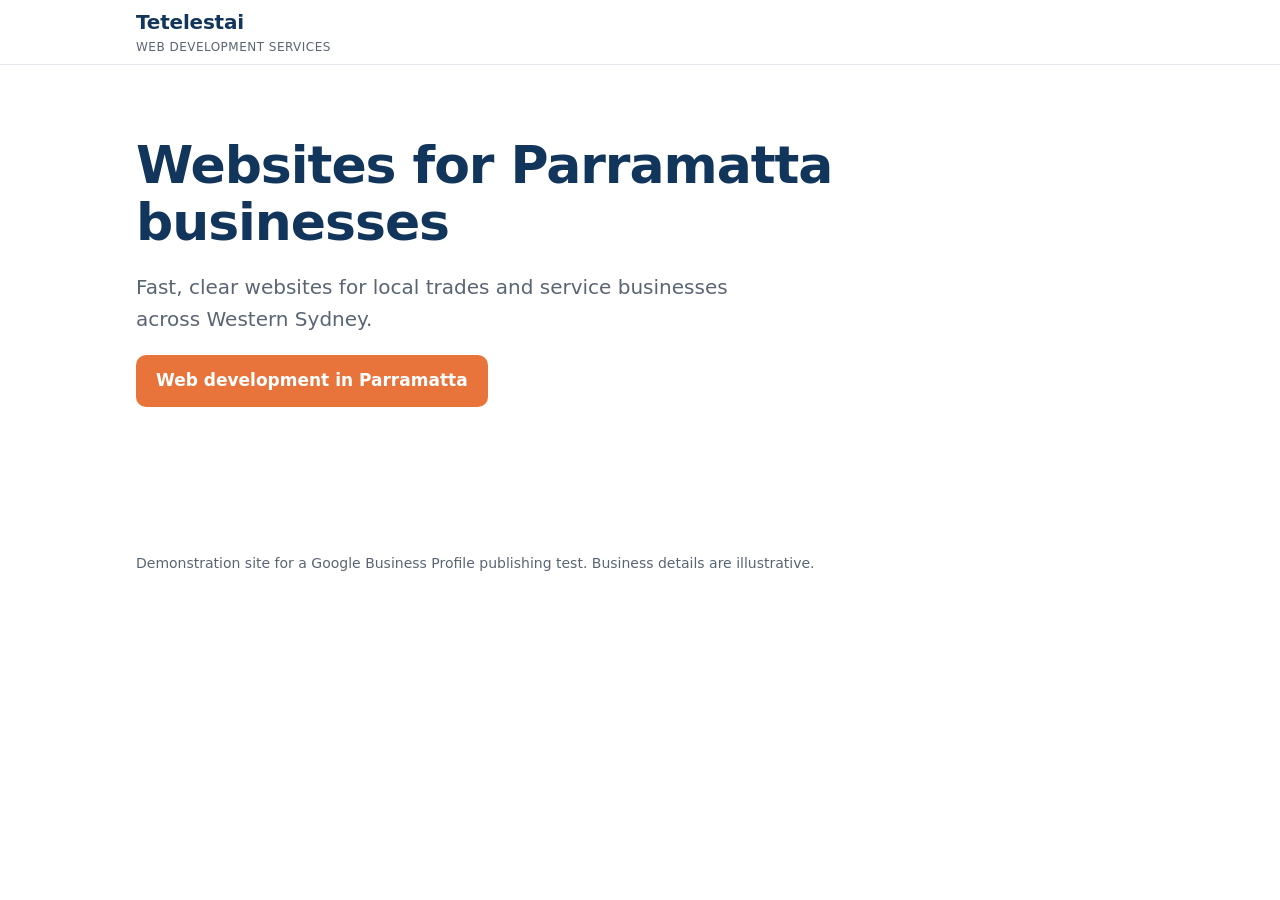
<file: index.html>
<!doctype html>
<html lang="en-AU">
<head>
<meta charset="utf-8">
<meta name="viewport" content="width=device-width, initial-scale=1">
<meta name="robots" content="noindex, nofollow">
<title>Tetelestai Web Development Services</title>
<link rel="stylesheet" href="assets/site.css">
</head>
<body>
<header class="bar"><div class="wrap"><a class="brand" href="./">Tetelestai<span>Web Development Services</span></a></div></header>
<main class="wrap home">
  <h1>Websites for Parramatta businesses</h1>
  <p class="lede">Fast, clear websites for local trades and service businesses across Western Sydney.</p>
  <p><a class="button" href="web-development-parramatta/">Web development in Parramatta</a></p>
</main>
<footer class="foot"><div class="wrap">Demonstration site for a Google Business Profile publishing test. Business details are illustrative.</div></footer>
</body>
</html>
</file>
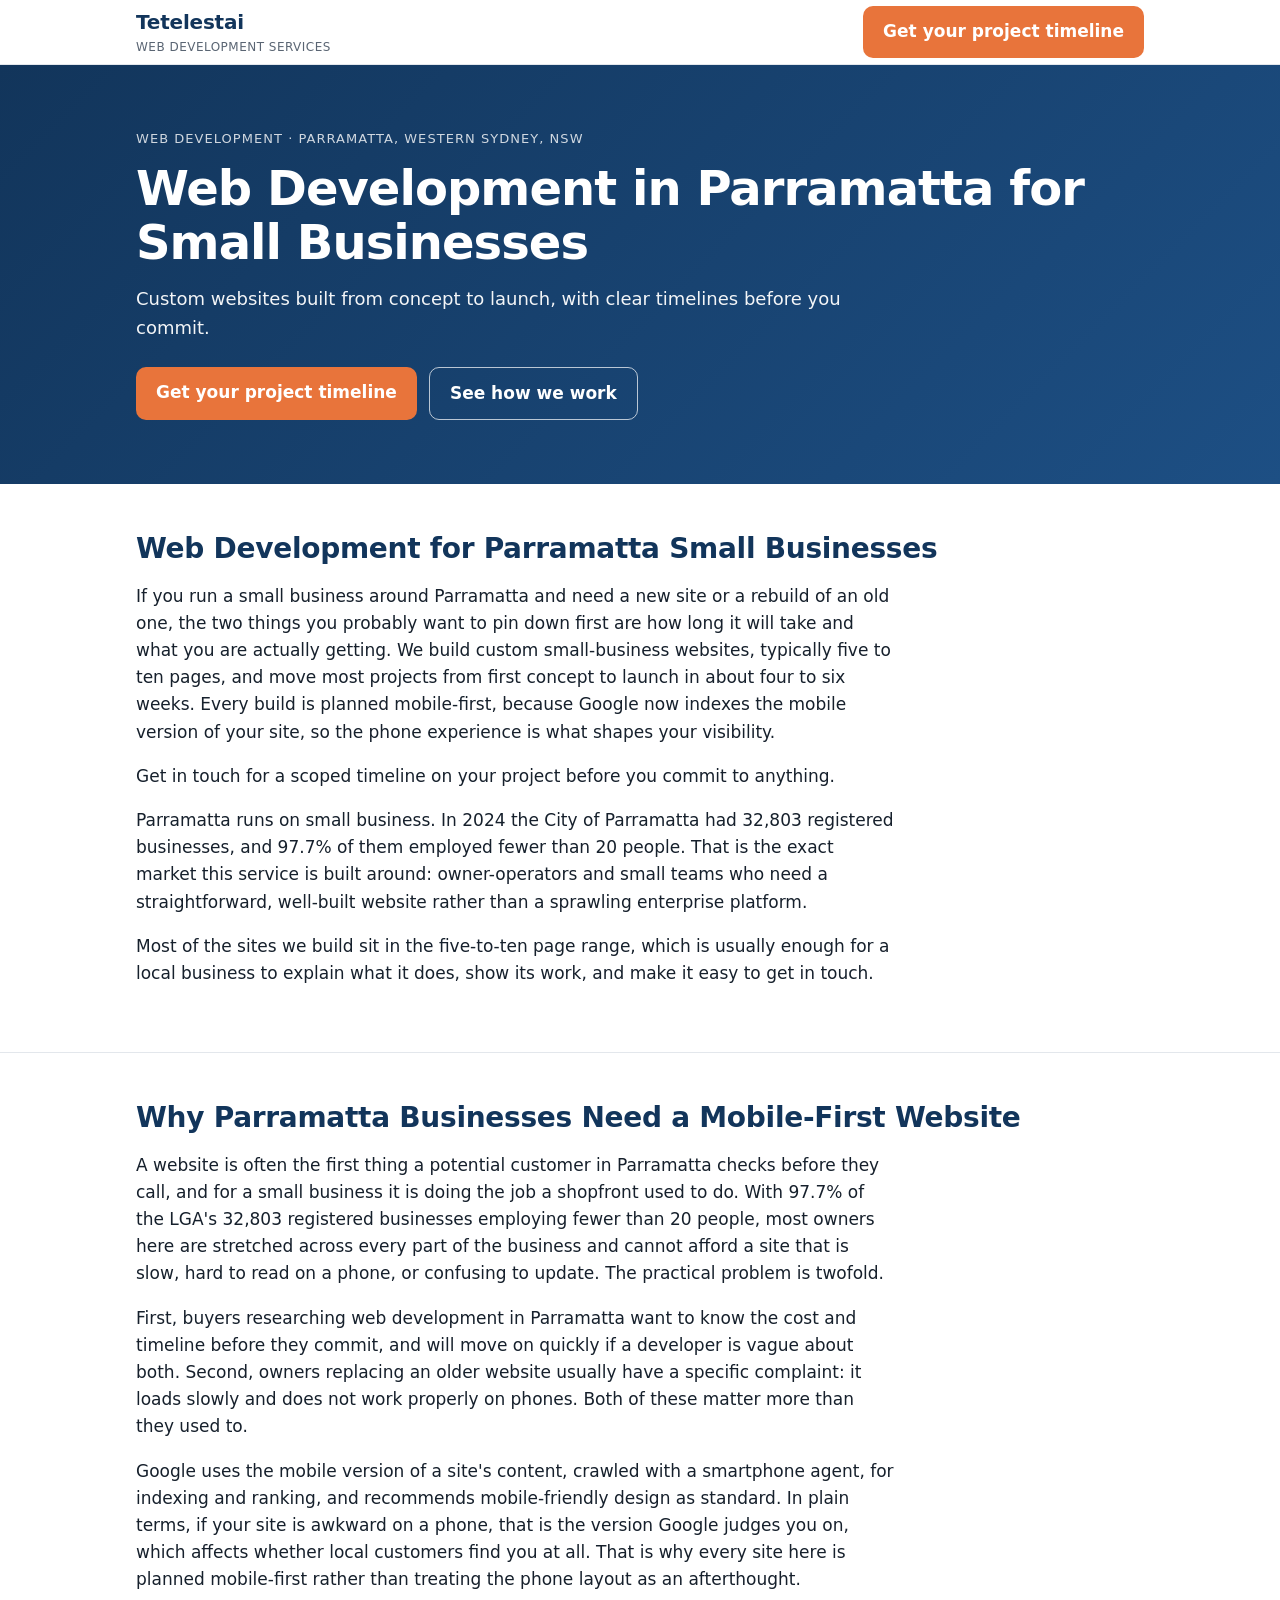
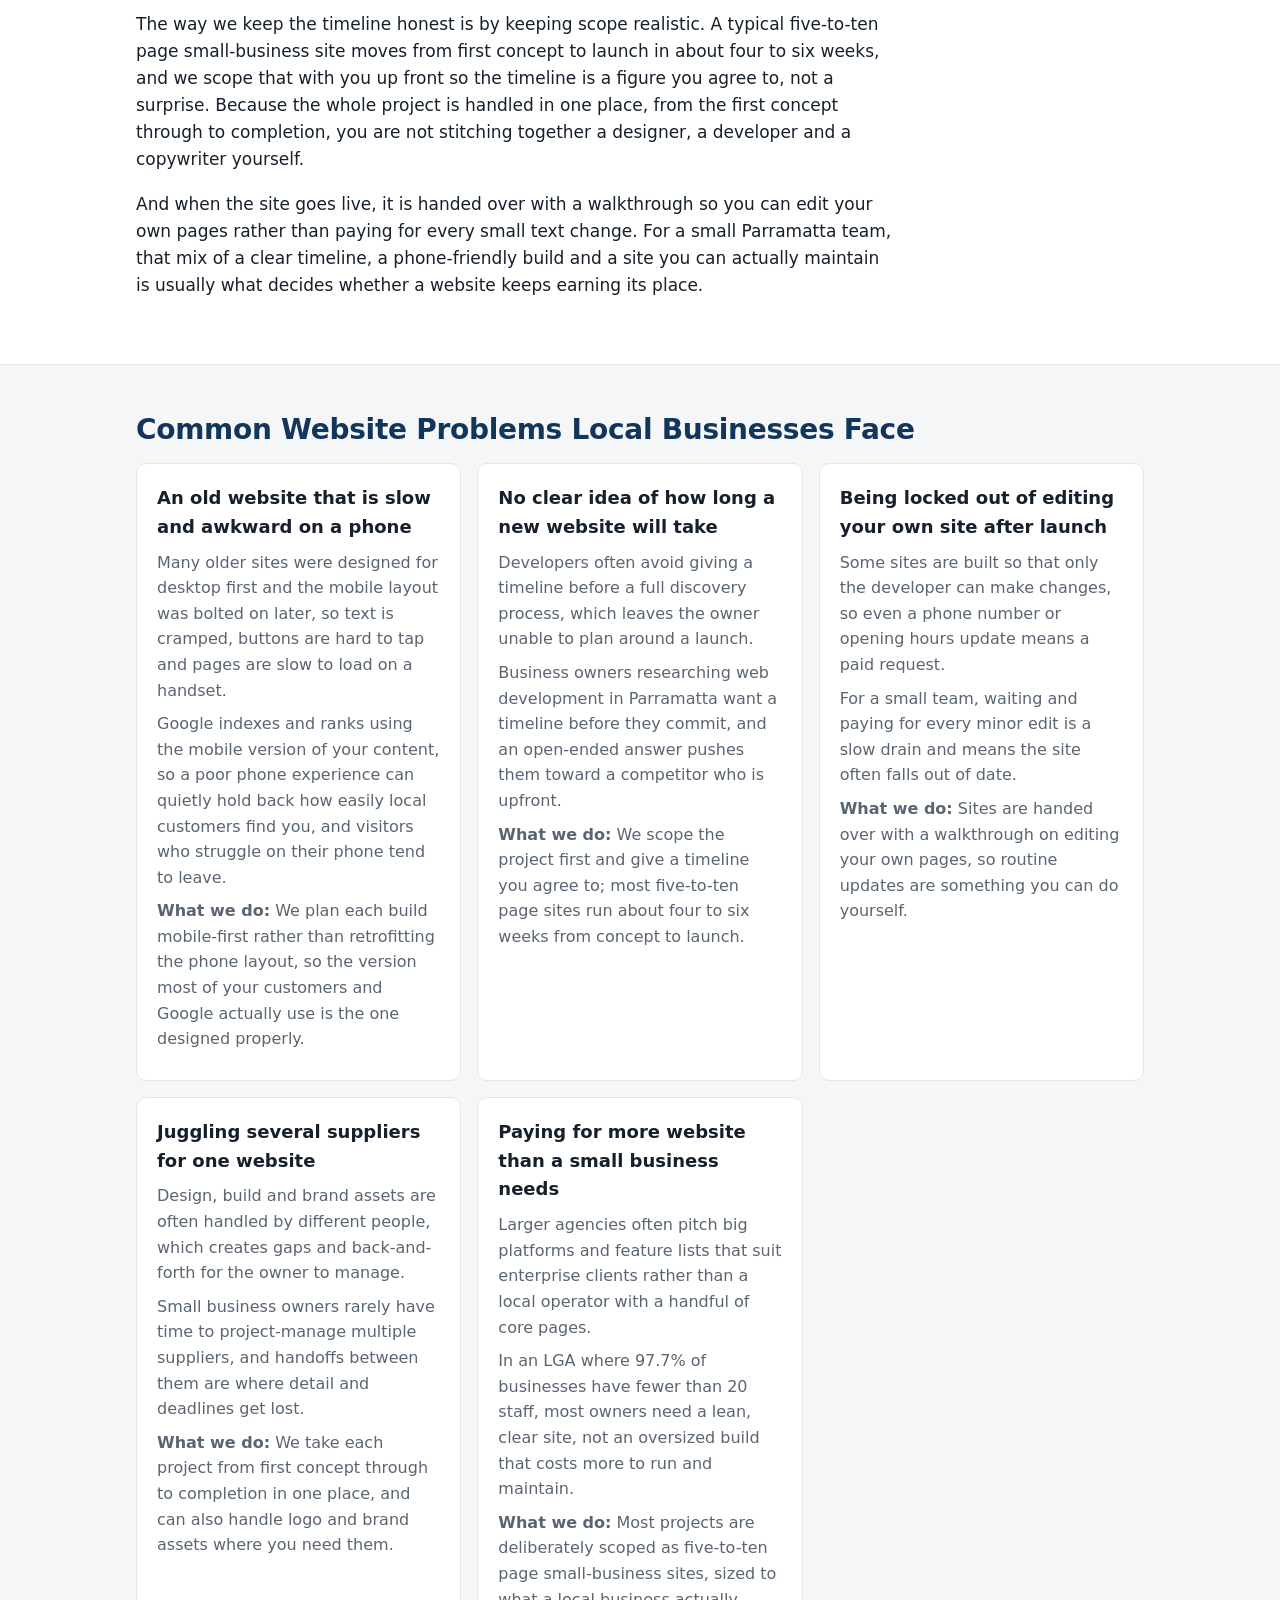
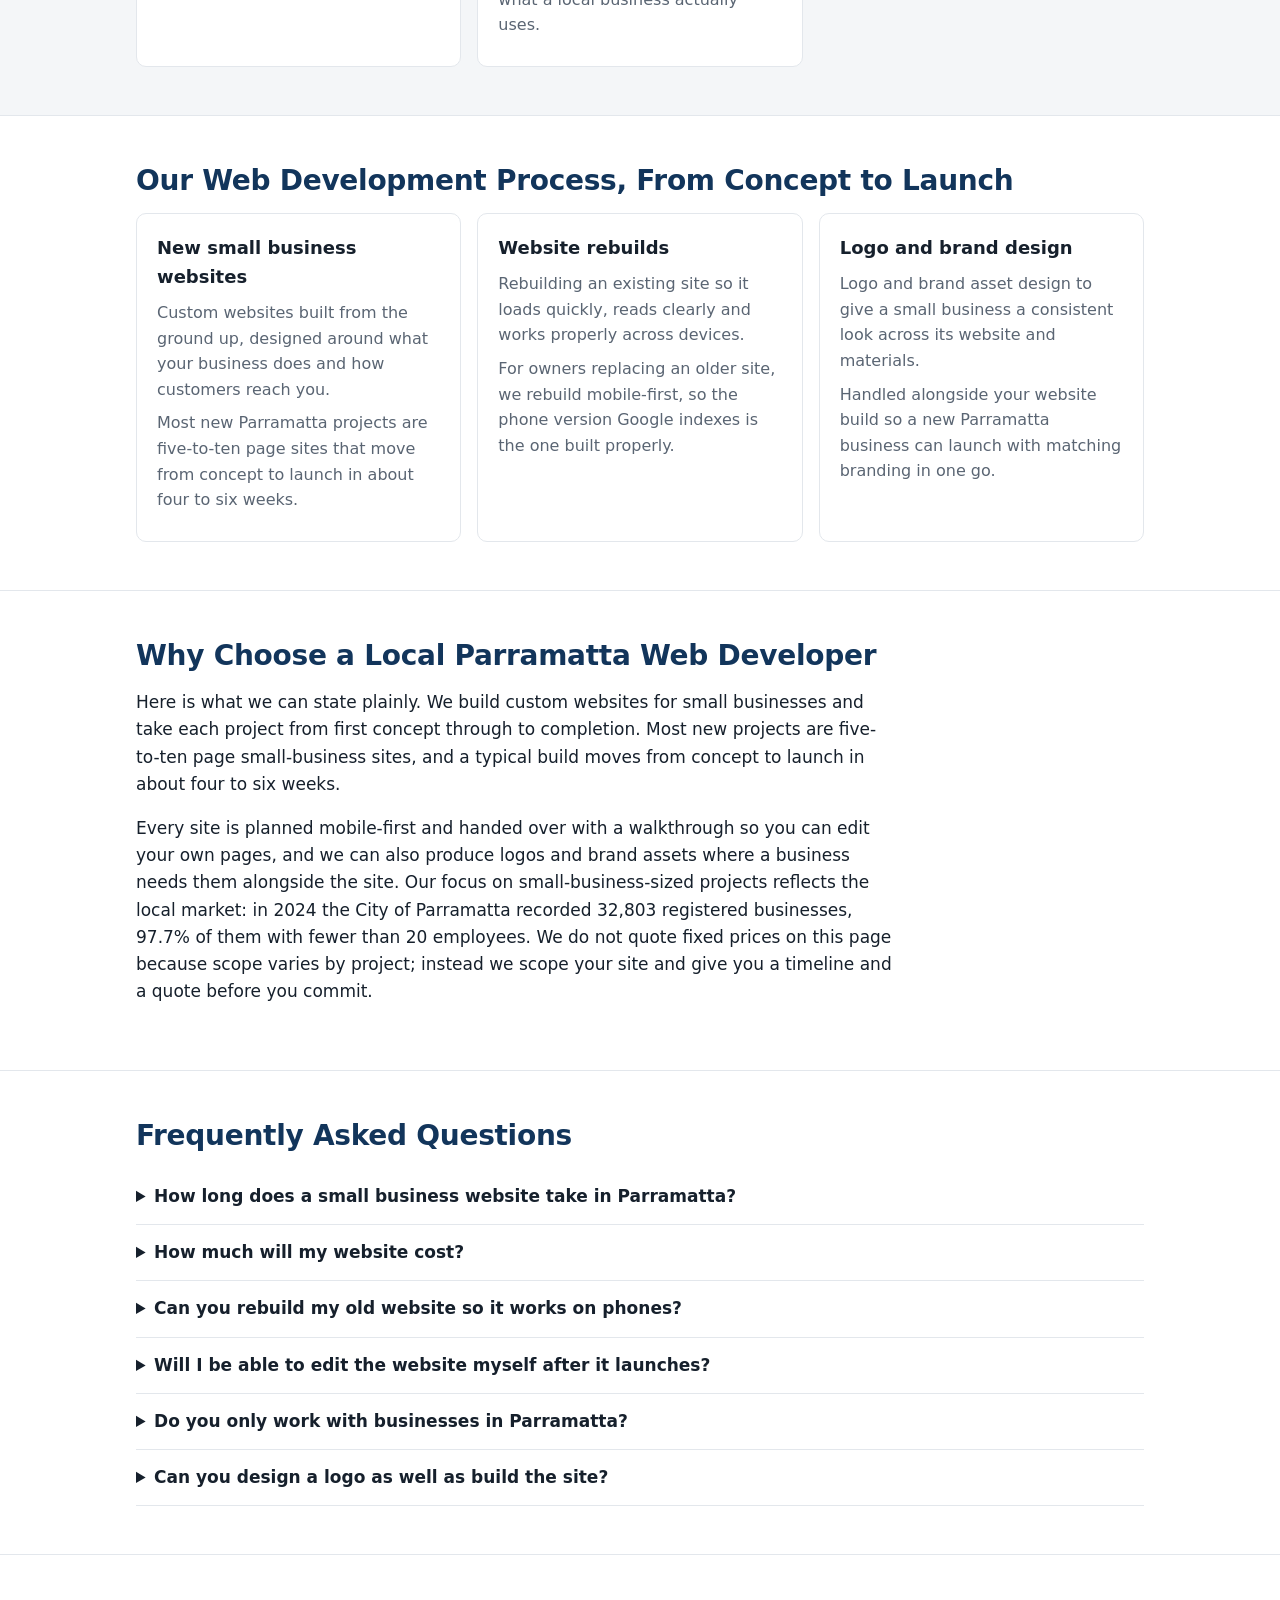
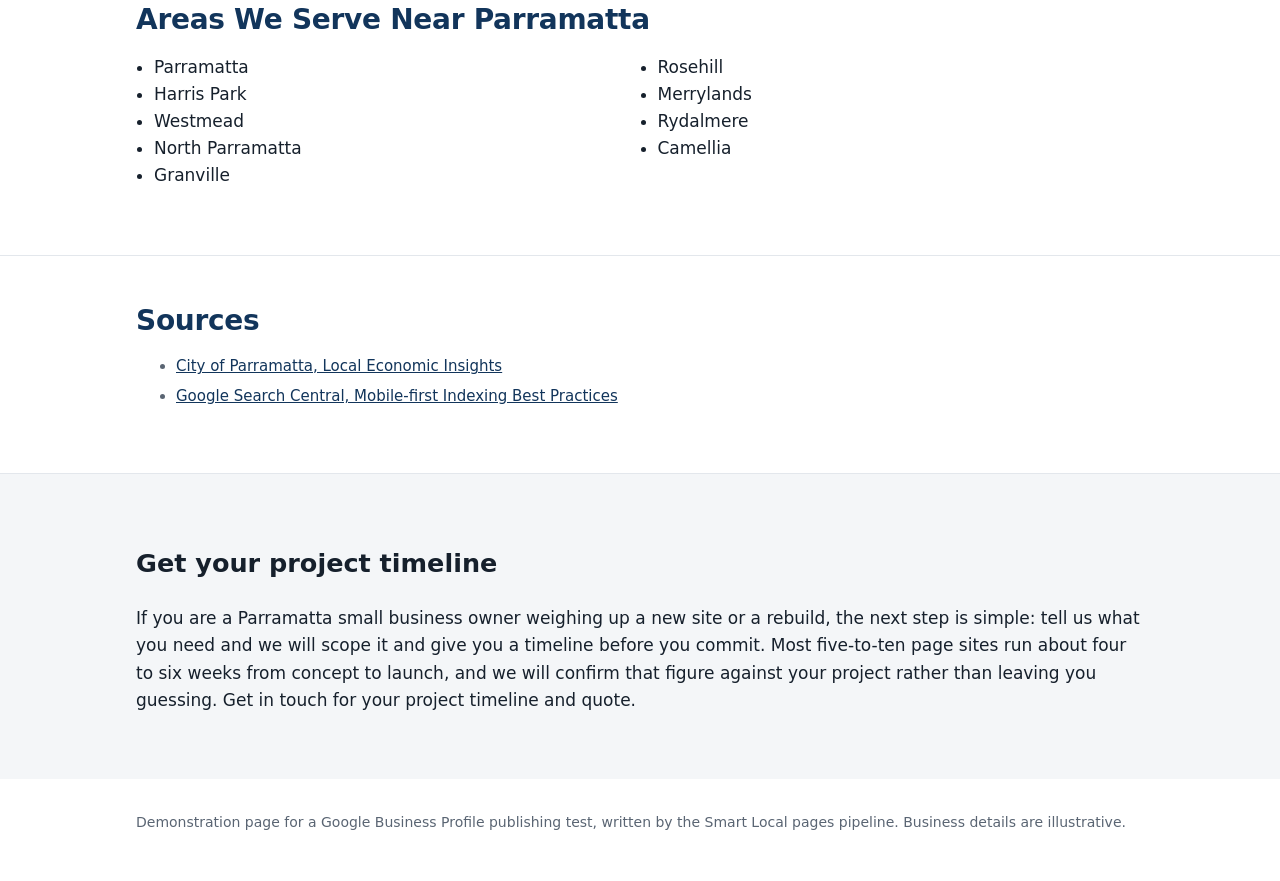
<file: web-development-parramatta/index.html>
<!doctype html>
<html lang="en-AU">
<head>
<meta charset="utf-8">
<meta name="viewport" content="width=device-width, initial-scale=1">
<meta name="robots" content="noindex, nofollow">
<title>Web Development Parramatta | Small Business Websites</title>
<meta name="description" content="Web development in Parramatta for small businesses. Mobile-first sites built from concept to launch, with clear timelines before you commit.">
<link rel="canonical" href="https://ian-gabriel-paulmino.github.io/tetelestai-test-site/web-development-parramatta/">
<link rel="stylesheet" href="../assets/site.css">
</head>
<body>
<header class="bar"><div class="wrap"><a class="brand" href="../">Tetelestai<span>Web Development Services</span></a><a class="button" href="#start">Get your project timeline</a></div></header>
<section class="hero"><div class="wrap">
  <p class="eyebrow">Web development &middot; Parramatta, Western Sydney, NSW</p>
  <h1>Web Development in Parramatta for Small Businesses</h1>
  <p>Custom websites built from concept to launch, with clear timelines before you commit.</p>
  <div class="actions"><a class="button" href="#start">Get your project timeline</a><a class="button ghost" href="#services">See how we work</a></div>
</div></section>
<main>
<section class="section"><div class="wrap"><h2>Web Development for Parramatta Small Businesses</h2><p>If you run a small business around Parramatta and need a new site or a rebuild of an old one, the two things you probably want to pin down first are how long it will take and what you are actually getting. We build custom small-business websites, typically five to ten pages, and move most projects from first concept to launch in about four to six weeks. Every build is planned mobile-first, because Google now indexes the mobile version of your site, so the phone experience is what shapes your visibility.</p><p>Get in touch for a scoped timeline on your project before you commit to anything.</p><p>Parramatta runs on small business. In 2024 the City of Parramatta had 32,803 registered businesses, and 97.7% of them employed fewer than 20 people. That is the exact market this service is built around: owner-operators and small teams who need a straightforward, well-built website rather than a sprawling enterprise platform.</p><p>Most of the sites we build sit in the five-to-ten page range, which is usually enough for a local business to explain what it does, show its work, and make it easy to get in touch.</p></div></section>
<section class="section"><div class="wrap"><h2>Why Parramatta Businesses Need a Mobile-First Website</h2><p>A website is often the first thing a potential customer in Parramatta checks before they call, and for a small business it is doing the job a shopfront used to do. With 97.7% of the LGA&#x27;s 32,803 registered businesses employing fewer than 20 people, most owners here are stretched across every part of the business and cannot afford a site that is slow, hard to read on a phone, or confusing to update. The practical problem is twofold.</p><p>First, buyers researching web development in Parramatta want to know the cost and timeline before they commit, and will move on quickly if a developer is vague about both. Second, owners replacing an older website usually have a specific complaint: it loads slowly and does not work properly on phones. Both of these matter more than they used to.</p><p>Google uses the mobile version of a site&#x27;s content, crawled with a smartphone agent, for indexing and ranking, and recommends mobile-friendly design as standard. In plain terms, if your site is awkward on a phone, that is the version Google judges you on, which affects whether local customers find you at all. That is why every site here is planned mobile-first rather than treating the phone layout as an afterthought.</p><p>The way we keep the timeline honest is by keeping scope realistic. A typical five-to-ten page small-business site moves from first concept to launch in about four to six weeks, and we scope that with you up front so the timeline is a figure you agree to, not a surprise. Because the whole project is handled in one place, from the first concept through to completion, you are not stitching together a designer, a developer and a copywriter yourself.</p><p>And when the site goes live, it is handed over with a walkthrough so you can edit your own pages rather than paying for every small text change. For a small Parramatta team, that mix of a clear timeline, a phone-friendly build and a site you can actually maintain is usually what decides whether a website keeps earning its place.</p></div></section>
<section class="section wash"><div class="wrap"><h2>Common Website Problems Local Businesses Face</h2><div class="grid"><div class="card"><h3>An old website that is slow and awkward on a phone</h3><p>Many older sites were designed for desktop first and the mobile layout was bolted on later, so text is cramped, buttons are hard to tap and pages are slow to load on a handset.</p><p>Google indexes and ranks using the mobile version of your content, so a poor phone experience can quietly hold back how easily local customers find you, and visitors who struggle on their phone tend to leave.</p><p><strong>What we do:</strong> We plan each build mobile-first rather than retrofitting the phone layout, so the version most of your customers and Google actually use is the one designed properly.</p></div><div class="card"><h3>No clear idea of how long a new website will take</h3><p>Developers often avoid giving a timeline before a full discovery process, which leaves the owner unable to plan around a launch.</p><p>Business owners researching web development in Parramatta want a timeline before they commit, and an open-ended answer pushes them toward a competitor who is upfront.</p><p><strong>What we do:</strong> We scope the project first and give a timeline you agree to; most five-to-ten page sites run about four to six weeks from concept to launch.</p></div><div class="card"><h3>Being locked out of editing your own site after launch</h3><p>Some sites are built so that only the developer can make changes, so even a phone number or opening hours update means a paid request.</p><p>For a small team, waiting and paying for every minor edit is a slow drain and means the site often falls out of date.</p><p><strong>What we do:</strong> Sites are handed over with a walkthrough on editing your own pages, so routine updates are something you can do yourself.</p></div><div class="card"><h3>Juggling several suppliers for one website</h3><p>Design, build and brand assets are often handled by different people, which creates gaps and back-and-forth for the owner to manage.</p><p>Small business owners rarely have time to project-manage multiple suppliers, and handoffs between them are where detail and deadlines get lost.</p><p><strong>What we do:</strong> We take each project from first concept through to completion in one place, and can also handle logo and brand assets where you need them.</p></div><div class="card"><h3>Paying for more website than a small business needs</h3><p>Larger agencies often pitch big platforms and feature lists that suit enterprise clients rather than a local operator with a handful of core pages.</p><p>In an LGA where 97.7% of businesses have fewer than 20 staff, most owners need a lean, clear site, not an oversized build that costs more to run and maintain.</p><p><strong>What we do:</strong> Most projects are deliberately scoped as five-to-ten page small-business sites, sized to what a local business actually uses.</p></div></div></div></section>
<section class="section" id="services"><div class="wrap"><h2>Our Web Development Process, From Concept to Launch</h2><div class="grid"><div class="card"><h3>New small business websites</h3><p>Custom websites built from the ground up, designed around what your business does and how customers reach you.</p><p>Most new Parramatta projects are five-to-ten page sites that move from concept to launch in about four to six weeks.</p></div><div class="card"><h3>Website rebuilds</h3><p>Rebuilding an existing site so it loads quickly, reads clearly and works properly across devices.</p><p>For owners replacing an older site, we rebuild mobile-first, so the phone version Google indexes is the one built properly.</p></div><div class="card"><h3>Logo and brand design</h3><p>Logo and brand asset design to give a small business a consistent look across its website and materials.</p><p>Handled alongside your website build so a new Parramatta business can launch with matching branding in one go.</p></div></div></div></section>
<section class="section"><div class="wrap"><h2>Why Choose a Local Parramatta Web Developer</h2><p>Here is what we can state plainly. We build custom websites for small businesses and take each project from first concept through to completion. Most new projects are five-to-ten page small-business sites, and a typical build moves from concept to launch in about four to six weeks.</p><p>Every site is planned mobile-first and handed over with a walkthrough so you can edit your own pages, and we can also produce logos and brand assets where a business needs them alongside the site. Our focus on small-business-sized projects reflects the local market: in 2024 the City of Parramatta recorded 32,803 registered businesses, 97.7% of them with fewer than 20 employees. We do not quote fixed prices on this page because scope varies by project; instead we scope your site and give you a timeline and a quote before you commit.</p></div></section>
<section class="section faq"><div class="wrap"><h2>Frequently Asked Questions</h2><details><summary>How long does a small business website take in Parramatta?</summary><p>Most of our five-to-ten page small-business sites move from first concept to launch in about four to six weeks. We confirm the timeline for your specific project once we have scoped it, so you have a firm figure before you commit.</p></details><details><summary>How much will my website cost?</summary><p>Cost depends on the size and scope of the site, so rather than quote a figure that may not fit your project, we scope your site first and give you a quote and timeline before you commit. That way the price reflects what you actually need.</p></details><details><summary>Can you rebuild my old website so it works on phones?</summary><p>Yes. Rebuilds are a common request, usually because an older site is slow or awkward on a handset. We rebuild mobile-first, which matters because Google uses the mobile version of your site for indexing and ranking.</p></details><details><summary>Will I be able to edit the website myself after it launches?</summary><p>Yes. Every site is handed over with a walkthrough on editing your own pages, so routine updates like hours or contact details are something you can do without paying for each change.</p></details><details><summary>Do you only work with businesses in Parramatta?</summary><p>Parramatta is our main focus, but we also work with small businesses in nearby suburbs including Harris Park, Westmead, North Parramatta, Granville, Rosehill, Merrylands, Rydalmere and Camellia.</p></details><details><summary>Can you design a logo as well as build the site?</summary><p>Yes. We can produce logos and brand assets alongside the website build, which suits a new business that wants a consistent look from launch rather than coordinating separate suppliers.</p></details></div></section>
<section class="section"><div class="wrap"><h2>Areas We Serve Near Parramatta</h2><ul class="links"><li>Parramatta</li><li>Harris Park</li><li>Westmead</li><li>North Parramatta</li><li>Granville</li><li>Rosehill</li><li>Merrylands</li><li>Rydalmere</li><li>Camellia</li></ul></div></section>
<section class="section"><div class="wrap"><h2>Sources</h2><ul class="sources"><li><a href="https://www.cityofparramatta.nsw.gov.au/business/economic-and-industry-insights/economic-insights/local-economic-insights" rel="nofollow noopener">City of Parramatta, Local Economic Insights</a></li><li><a href="https://developers.google.com/search/docs/crawling-indexing/mobile/mobile-sites-mobile-first-indexing" rel="nofollow noopener">Google Search Central, Mobile-first Indexing Best Practices</a></li></ul></div></section>
<section class="cta" id="start"><div class="wrap"><h2>Get your project timeline</h2><p>If you are a Parramatta small business owner weighing up a new site or a rebuild, the next step is simple: tell us what you need and we will scope it and give you a timeline before you commit. Most five-to-ten page sites run about four to six weeks from concept to launch, and we will confirm that figure against your project rather than leaving you guessing. Get in touch for your project timeline and quote.</p></div></section>
</main>
<footer class="foot"><div class="wrap">Demonstration page for a Google Business Profile publishing test, written by the Smart Local pages pipeline. Business details are illustrative.</div></footer>
</body>
</html>
</file>
<file: assets/site.css>
:root {
  --ink: #16202c;
  --muted: #5a6573;
  --line: #e3e7ec;
  --paper: #ffffff;
  --wash: #f4f6f8;
  --brand: #12355b;
  --accent: #e8743b;
  --accent-ink: #ffffff;
  --radius: 10px;
}
* { box-sizing: border-box; }
html { -webkit-text-size-adjust: 100%; }
body {
  margin: 0;
  background: var(--paper);
  color: var(--ink);
  font: 17px/1.6 "Segoe UI", system-ui, -apple-system, Roboto, "Helvetica Neue", Arial, sans-serif;
}
a { color: var(--brand); }
.wrap { max-width: 1040px; margin: 0 auto; padding: 0 16px; }
.bar { border-bottom: 1px solid var(--line); background: var(--paper); }
.bar .wrap { display: flex; align-items: center; justify-content: space-between; min-height: 64px; gap: 16px; }
.brand { font-weight: 700; font-size: 20px; color: var(--brand); text-decoration: none; letter-spacing: -0.01em; }
.brand span { display: block; font-weight: 500; font-size: 12px; color: var(--muted); letter-spacing: 0.04em; text-transform: uppercase; }
.button {
  display: inline-block; padding: 12px 20px; border-radius: var(--radius);
  background: var(--accent); color: var(--accent-ink); font-weight: 600; text-decoration: none;
}
.button.ghost { background: transparent; color: var(--brand); border: 1px solid var(--brand); }
.home { padding: 72px 16px 96px; }
.home h1 { font-size: clamp(32px, 5vw, 52px); line-height: 1.1; margin: 0 0 16px; color: var(--brand); letter-spacing: -0.02em; }
.lede { font-size: 20px; color: var(--muted); max-width: 640px; }
.hero { background: linear-gradient(135deg, #12355b 0%, #1d4f84 100%); color: #fff; }
.hero .wrap { padding-top: 64px; padding-bottom: 64px; }
.hero .eyebrow { text-transform: uppercase; letter-spacing: 0.08em; font-size: 13px; opacity: 0.8; margin: 0 0 12px; }
.hero h1 { font-size: clamp(30px, 4.6vw, 48px); line-height: 1.12; margin: 0 0 16px; letter-spacing: -0.02em; }
.hero p { max-width: 720px; font-size: 18px; margin: 0 0 24px; opacity: 0.95; }
.hero .actions { display: flex; flex-wrap: wrap; gap: 12px; }
.hero .button.ghost { color: #fff; border-color: rgba(255,255,255,0.7); }
.section { padding: 48px 0; border-bottom: 1px solid var(--line); }
.section h2 { font-size: 28px; line-height: 1.2; margin: 0 0 16px; color: var(--brand); letter-spacing: -0.01em; }
.section p { max-width: 760px; }
.grid { display: grid; grid-template-columns: repeat(auto-fit, minmax(260px, 1fr)); gap: 16px; }
.card { border: 1px solid var(--line); border-radius: var(--radius); padding: 20px; background: var(--paper); }
.card h3 { margin: 0 0 8px; font-size: 18px; color: var(--ink); }
.card p { margin: 0 0 8px; color: var(--muted); font-size: 16px; }
.wash { background: var(--wash); }
.faq details { border-bottom: 1px solid var(--line); padding: 14px 0; }
.faq summary { cursor: pointer; font-weight: 600; }
.faq details p { margin: 10px 0 0; color: var(--muted); }
.cta { background: var(--wash); }
.cta .wrap { padding-top: 48px; padding-bottom: 48px; }
.links { columns: 2 220px; padding-left: 18px; }
.sources li { margin-bottom: 6px; color: var(--muted); font-size: 15px; }
.foot { padding: 32px 0 48px; color: var(--muted); font-size: 14px; }
@media (max-width: 560px) { .bar .button { display: none; } }
</file>
